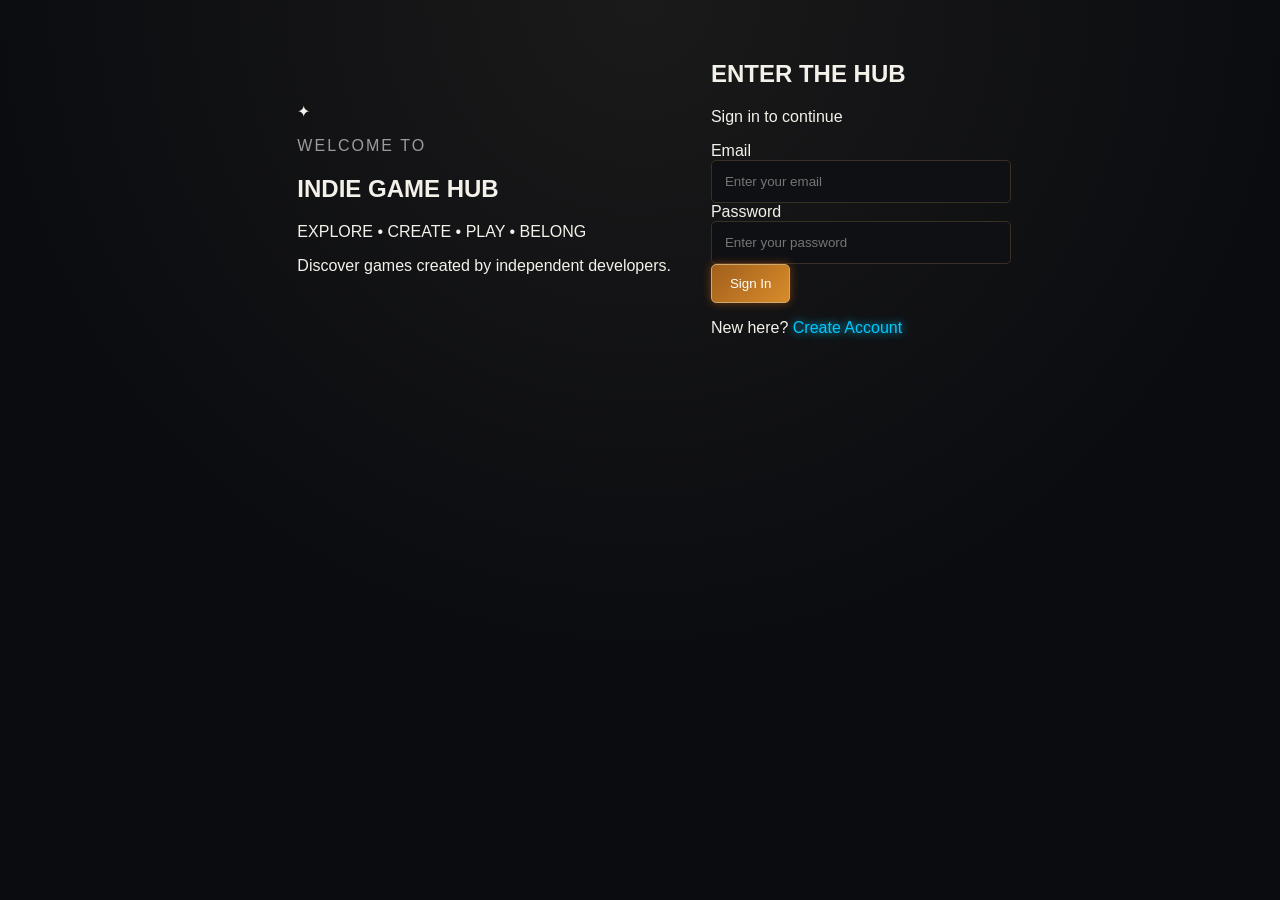
<file: index.html>
<!DOCTYPE html>
<html lang="en">
<head>
  <meta charset="UTF-8">
  <meta name="viewport" content="width=device-width, initial-scale=1.0">
  <title>GameForge| Login</title>
  <link rel="stylesheet" href="public/assets/css/style.css">
</head>

<body class="login-page">

  <main class="login-container">

    <!-- Brand Section -->
    <section class="login-brand">
      <div class="compass-placeholder">✦</div>

      <p class="small-heading">WELCOME TO</p>
      <h1>INDIE GAME HUB</h1>

      <p class="tagline">EXPLORE • CREATE • PLAY • BELONG</p>
      <div class="gold-line"></div>

      <p>Discover games created by independent developers.</p>
    </section>

    <!-- Login Panel -->
    <section class="login-panel">
      <h2>ENTER THE HUB</h2>
      <p class="muted">Sign in to continue</p>

      <form action="games.html">
        <div class="form-group">
          <label>Email</label>
          <input type="email" required placeholder="Enter your email">
        </div>

        <div class="form-group">
          <label>Password</label>
          <input type="password" required placeholder="Enter your password">
        </div>

        <button class="primary-btn" type="submit">Sign In</button>
      </form>

      <div class="gold-line"></div>

      <p>
        New here?
        <a class="text-link" href="register.html">Create Account</a>
      </p>
    </section>

  </main>

</body>
</html>
</file>
<file: public/assets/css/style.css>
/* ==========================================================
   STEAMPUNK + NEON GLOBAL THEME
   ========================================================== */

:root {
  --bg: #0b0c10;              /* Deep iron */
  --panel: #13151a;           /* Dark steel */
  --gold: #cfa86b;            /* Brass */
  --light: #f8e3b0;           /* Warm parchment */
  --neon: #ff7b00;            /* Orange neon glow */
  --neon-blue: #00c8ff;       /* Cyan neon accent */
  --text: #f4f1ea;            /* Soft ivory */
  --muted: #9b9b9b;           /* Steel gray */
  --border: rgba(207,168,107,.35); /* Brass glow */
}

/* ==========================================================
   GLOBAL
   ========================================================== */

body {
  background: radial-gradient(circle at top, #1a1a1a, #0b0c10 60%);
  color: var(--text);
  font-family: Arial, Helvetica, sans-serif;
  margin: 0;
  min-height: 100vh;
}

a {
  text-decoration: none;
}

/* ==========================================================
   FLEXBOX LAYOUT SYSTEM
   ========================================================== */

.site-layout {
  display: flex;
  min-height: 100vh;
}

.login-container {
  display: flex;
  gap: 40px;
  padding: 40px;
  justify-content: center;
  align-items: center;
}

.game-grid {
  display: flex;
  flex-wrap: wrap;
  gap: 25px;
}

.stats {
  display: flex;
  gap: 20px;
}

.support-options {
  display: flex;
  gap: 20px;
}

.detail-columns {
  display: flex;
  gap: 25px;
}

.toolbar {
  display: flex;
  gap: 15px;
  margin: 20px 0;
}

.actions {
  display: flex;
  gap: 10px;
  margin-top: 15px;
}

.form-row {
  display: flex;
  gap: 20px;
}

/* ==========================================================
   SIDEBAR
   ========================================================== */

.sidebar {
  width: 260px;
  background: linear-gradient(180deg, #0f1014, #1b1d22);
  border-right: 2px solid var(--gold);
  box-shadow: 4px 0 15px rgba(255, 123, 0, .2);
  padding: 25px;
}

.sidebar-logo {
  text-align: center;
  margin-bottom: 40px;
}

.sidebar-logo .mini-compass {
  font-size: 32px;
  padding: 10px;
  border: 2px solid var(--gold);
  display: inline-block;
  margin-bottom: 10px;
  box-shadow: 0 0 10px var(--neon);
}

.sidebar-nav {
  display: flex;
  flex-direction: column;
  gap: 15px;
}

.sidebar-nav a {
  color: var(--light);
  padding: 10px 15px;
  border-left: 2px solid transparent;
  transition: 0.2s;
}

.sidebar-nav a:hover {
  border-left: 2px solid var(--neon);
  color: var(--neon-blue);
}

/* ==========================================================
   HEADERS
   ========================================================== */

.page-header {
  margin-bottom: 30px;
}

.page-header h1 {
  margin: 0;
}

.small-heading {
  color: var(--muted);
  letter-spacing: 2px;
}

/* ==========================================================
   PANELS + CARDS
   ========================================================== */

.content-panel,
.game-card,
.upload-box,
.stats > div,
.support-options > div {
  background: linear-gradient(135deg, #1b1d22, #0f1014);
  border: 1px solid var(--border);
  box-shadow: 0 0 12px rgba(255, 123, 0, .15);
  border-radius: 6px;
  padding: 20px;
}

.game-card {
  width: 280px;
}

.upload-box {
  padding: 20px;
  margin-bottom: 20px;
}

/* ==========================================================
   HERO SECTIONS
   ========================================================== */

.hero-section,
.game-detail-hero {
  background: linear-gradient(135deg, #1b1d22, #0f1014);
  border: 1px solid var(--border);
  box-shadow: 0 0 20px rgba(255, 123, 0, .25);
  padding: 35px;
  margin-bottom: 30px;
  display: flex;
  gap: 30px;
}

/* ==========================================================
   IMAGES + FRAMES
   ========================================================== */

.game-image,
.detail-cover,
.screenshot-grid > div,
.placeholder {
  background: linear-gradient(135deg, #1b1d22, #0f1014);
  border: 2px solid var(--gold);
  box-shadow: 0 0 12px rgba(255, 123, 0, .25);
  display: grid;
  place-items: center;
  color: var(--muted);
  height: 180px;
}

/* ==========================================================
   BUTTONS
   ========================================================== */

.primary-btn {
  background: linear-gradient(135deg, #a05f1b, #d98c2b);
  border: 1px solid var(--gold);
  color: #fff;
  padding: 11px 18px;
  border-radius: 5px;
  cursor: pointer;
  box-shadow: 0 0 10px rgba(255, 123, 0, .4);
}

.primary-btn:hover {
  background: var(--neon);
  color: #111;
  box-shadow: 0 0 15px var(--neon);
}

.secondary-btn {
  border: 1px solid var(--gold);
  background: transparent;
  color: var(--light);
  padding: 11px 18px;
  border-radius: 5px;
  cursor: pointer;
}

.text-link {
  color: var(--neon-blue);
  text-shadow: 0 0 8px var(--neon-blue);
}

/* ==========================================================
   FORMS
   ========================================================== */

input,
select,
textarea {
  background: #0f1014;
  border: 1px solid #3a2f25;
  color: var(--text);
  padding: 13px;
  border-radius: 5px;
  width: 100%;
}

input:focus,
textarea:focus {
  border-color: var(--neon);
  box-shadow: 0 0 8px var(--neon);
}

/* ==========================================================
   TABLES
   ========================================================== */

table {
  background: #13151a;
  border: 1px solid var(--border);
  width: 100%;
  border-collapse: collapse;
}

th {
  background: #1b1d22;
  color: var(--light);
  text-shadow: 0 0 6px var(--neon);
  padding: 15px;
}

td {
  border-bottom: 1px solid #282828;
  padding: 15px;
}
</file>
